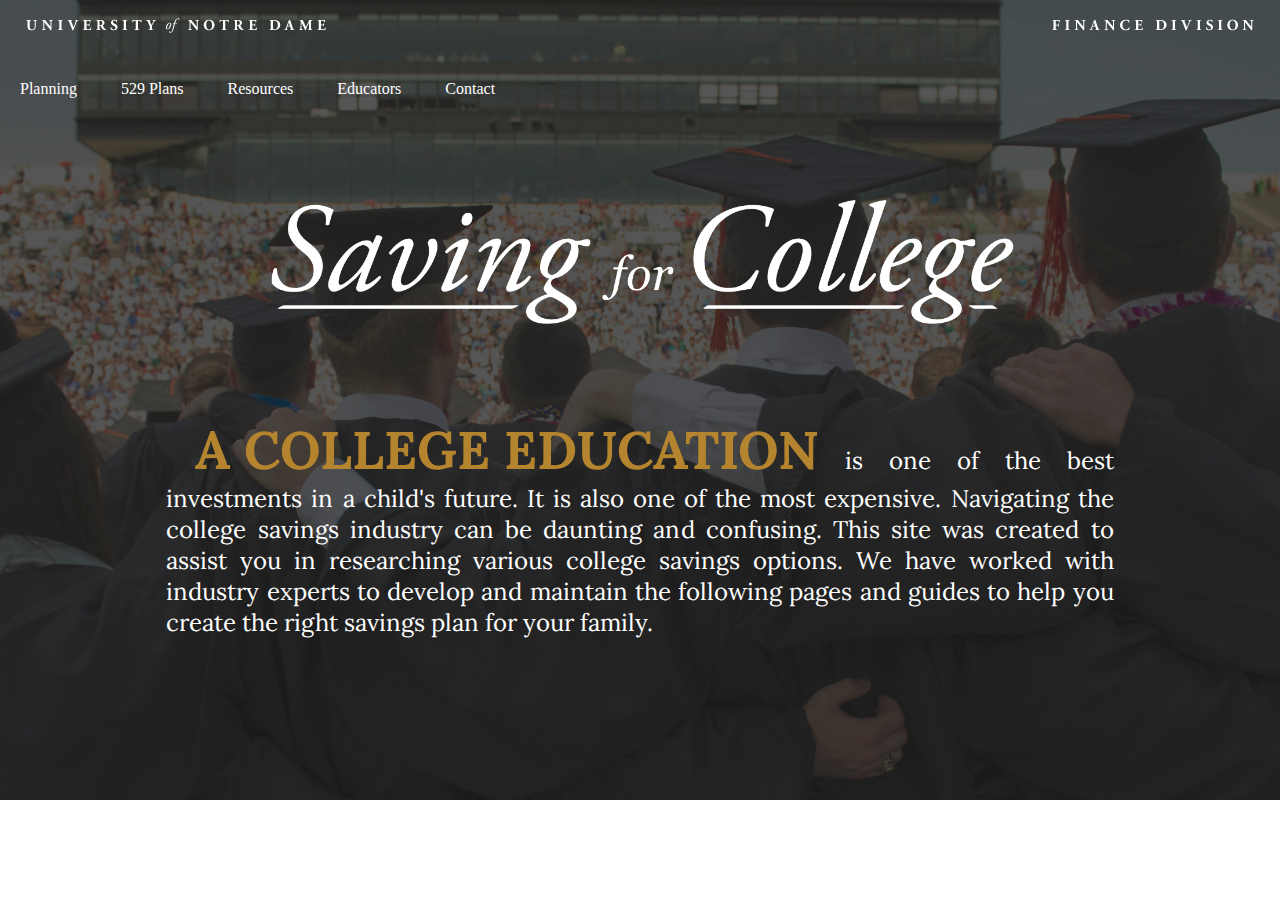
<file: index.html>
<!DOCTYPE HTML>

<html lang="en">

<head>
  <title>Saving for College</title>
  <link rel="stylesheet" href="./style.css">
  <script src="https://ajax.googleapis.com/ajax/libs/jquery/2.1.4/jquery.min.js"></script>
  <!-- <link rel="stylesheet" href="https://maxcdn.bootstrapcdn.com/bootstrap/3.3.5/css/bootstrap.min.css">
  <link rel="stylesheet" href="https://maxcdn.bootstrapcdn.com/bootstrap/3.3.5/css/bootstrap-theme.min.css">
  <script src="https://maxcdn.bootstrapcdn.com/bootstrap/3.3.5/js/bootstrap.min.js"></script> -->
</head>

<body>
  <div id='ndHeader'>
    <a class='und' href='http://wws.nd.edu'></a>
    <a class='fin' href='http://finance.nd.edu/'></a>
  </div>

  <div id="navBar">
    <p>Planning</p>
    <p>529 Plans</p>
    <p>Resources</p>
    <p>Educators</p>
    <p class="last">Contact</p>
  </div>

  <div id='introBlock'>
    <div id='mainLogo'></div>
    <div id='mainText'>
      <p class='headerText'><strong>A COLLEGE EDUCATION</strong> is one of the best investments in a child&#39;s future.
        It is also one of the most expensive. Navigating the college savings industry can be daunting and confusing.
        This site was created to assist you in researching various college savings options. We have worked with
        industry experts to develop and maintain the following pages and guides to help you create the right savings plan for your family.  
      </p>
    </div>
  </div>


</body>

</html>
</file>
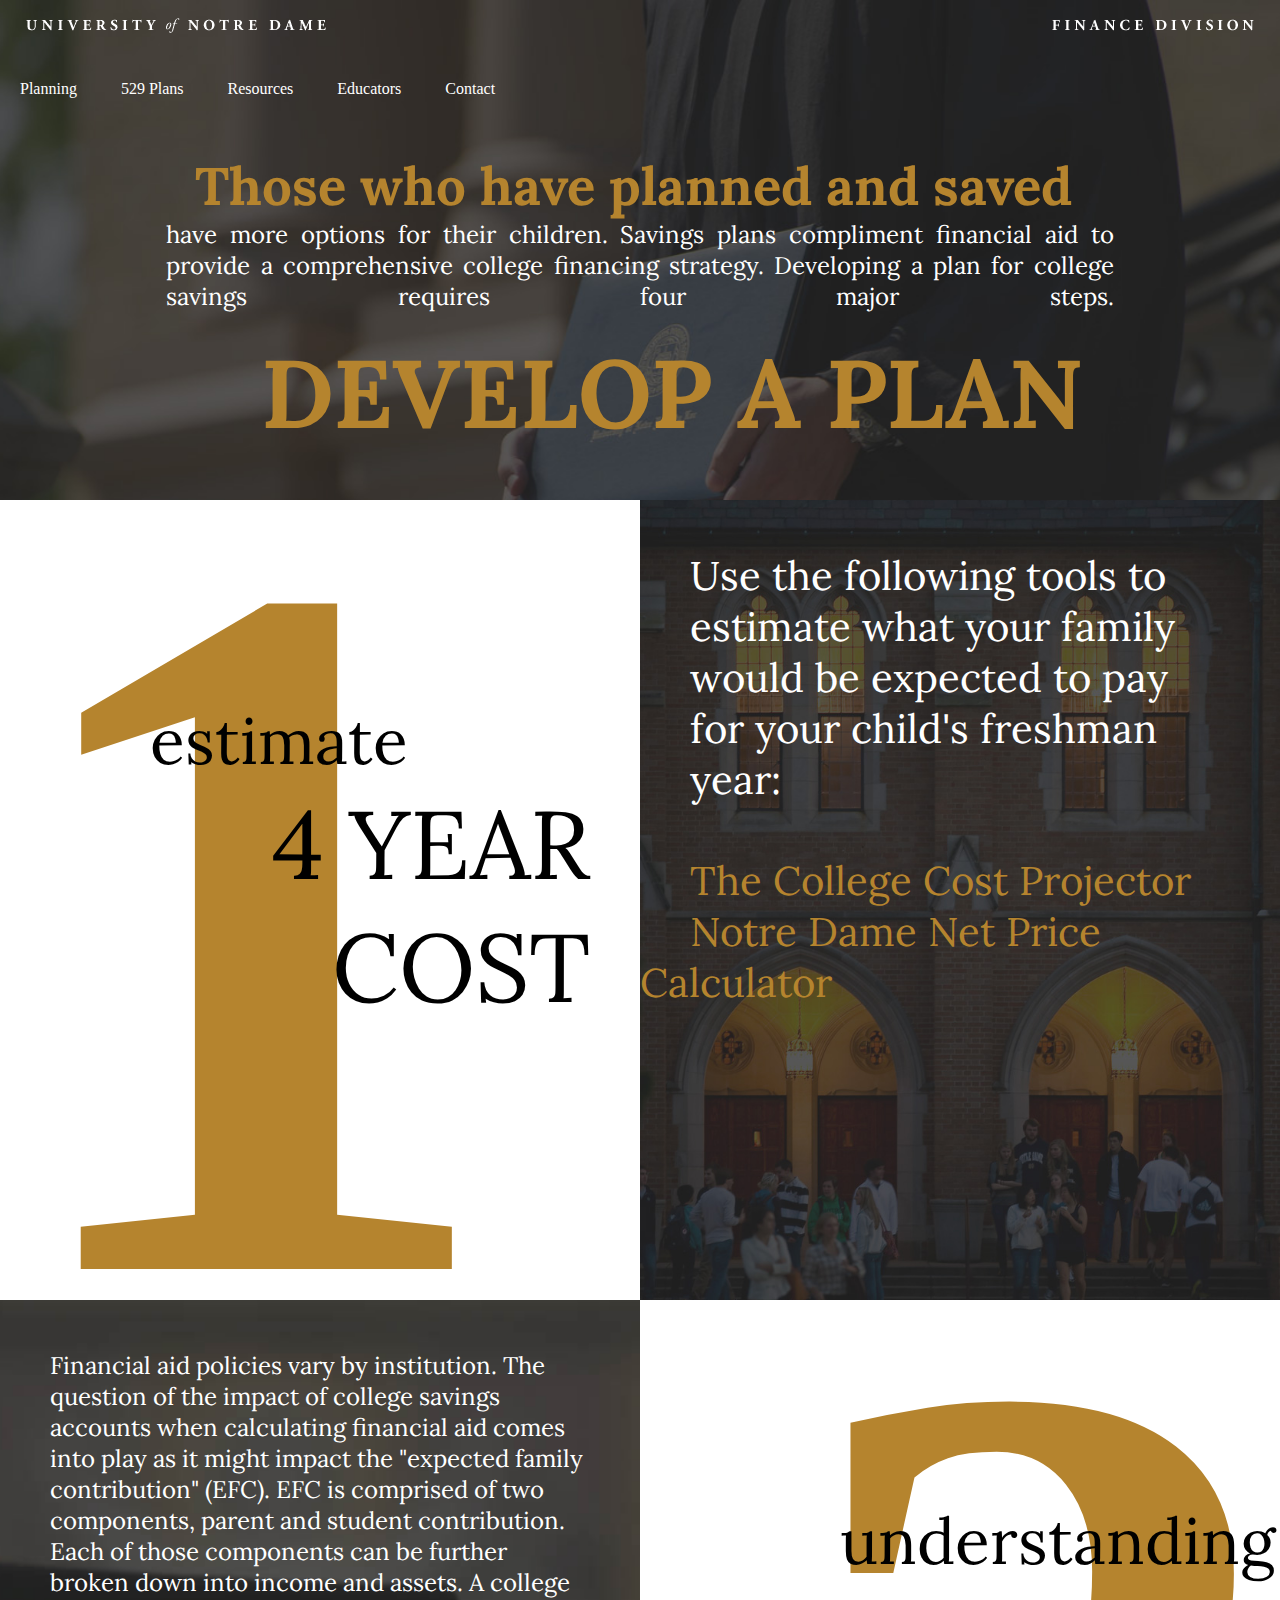
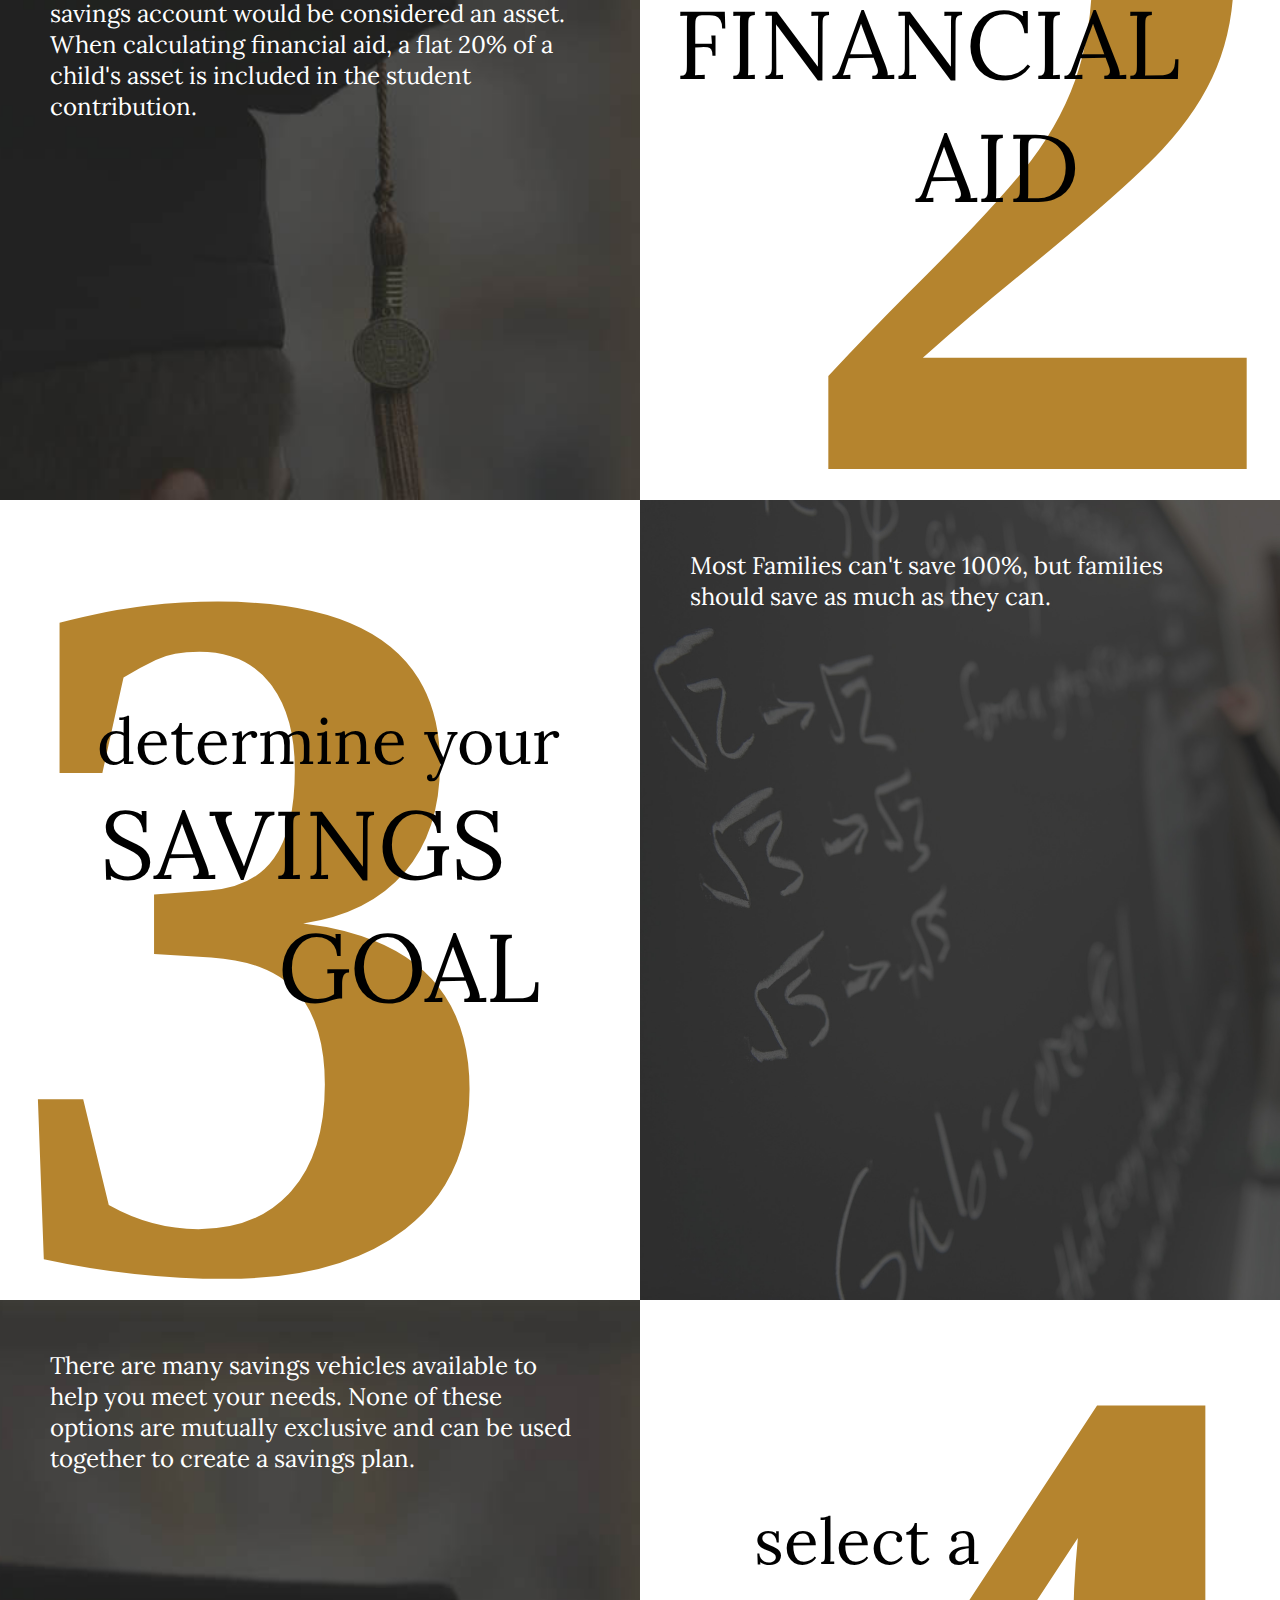
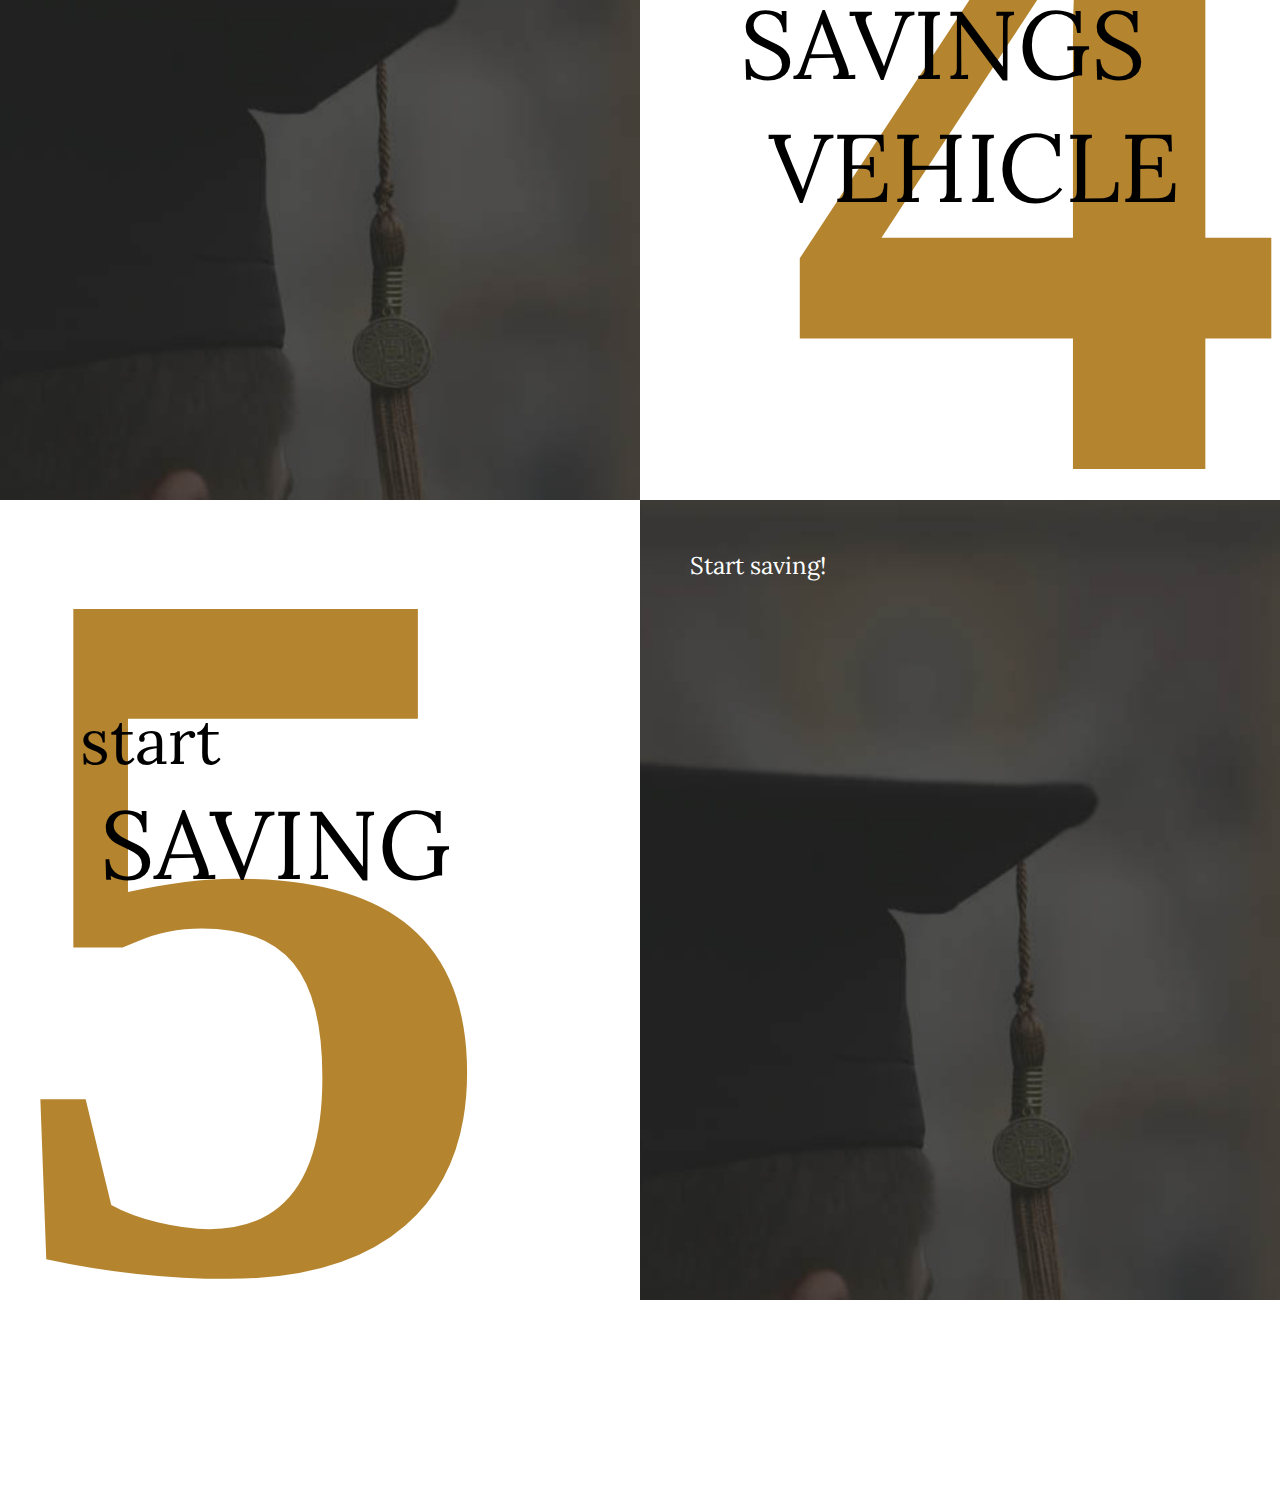
<file: planning.html>
<!DOCTYPE HTML>

<html lang="en">

<head>
  <title>Planning for College</title>
  <link rel="stylesheet" href="./style.css">
  <link rel="stylesheet" href="./planning.css">
  <script src="https://ajax.googleapis.com/ajax/libs/jquery/2.1.4/jquery.min.js"></script>
  <!-- <link rel="stylesheet" href="https://maxcdn.bootstrapcdn.com/bootstrap/3.3.5/css/bootstrap.min.css">
  <link rel="stylesheet" href="https://maxcdn.bootstrapcdn.com/bootstrap/3.3.5/css/bootstrap-theme.min.css">
  <script src="https://maxcdn.bootstrapcdn.com/bootstrap/3.3.5/js/bootstrap.min.js"></script> -->
</head>

<body>
  <div id='ndHeader'>
    <a class='und' href='http://wws.nd.edu'></a>
    <a class='fin' href='http://finance.nd.edu/'></a>
  </div>

  <div id="navBar">
    <p>Planning</p>
    <p>529 Plans</p>
    <p>Resources</p>
    <p>Educators</p>
    <p class="last">Contact</p>
  </div>

  <div id='planningBlock'>
    <div id='planningText'>
      <p class='headerText'><strong>Those who have planned and saved</strong>
        have more options for their children. Savings plans compliment financial aid to provide
        a comprehensive college financing strategy. Developing a plan for college savings requires
        four major steps.
        <strong class='devPlan'>DEVELOP A PLAN</strong>
      </p>
    </div>
  </div>

  <div class='leftBlock estimate'>
    <h1>1</h1>
    <p class='one'>estimate</p>
    <p class='two'>4 YEAR COST</p>
  </div>

  <div class='rightBlock calc'>
    <p>Use the following tools to estimate what your family would
    be expected to pay for your child's freshman year:</p>

    <a href="http://www.finaid.org/calculators/costprojector.phtml">The College Cost Projector</a>
    <a href="https://npc.collegeboard.org/student/app/nd">Notre Dame Net Price Calculator</a>

  </div>
  <div class='leftBlock finAidDesc'>
    <p>Financial aid policies vary by institution. The question of the impact of college savings accounts when calculating
      financial aid comes into play as it might impact the "expected family contribution" (EFC).  EFC is comprised of two components,
      parent and student contribution. Each of those components can be further broken down into income and assets. A college savings
      account would be considered an asset.  When calculating financial aid, a flat 20% of a child's asset is included in the student
      contribution. </p>
  </div>
  <div class='rightBlock finAid'>
    <h1>2</h1>
    <p class='one'>understanding</p>
    <p class='two'>FINANCIAL</p>
    <p class='three'>AID</p>
  </div>
  <div class='leftBlock savings'>
    <h1>3</h1>
    <p class='one'>determine your</p>
    <p class='two'>SAVINGS</p>
    <p class='three'>GOAL</p>
  </div>
  <div class='rightBlock savGoalDesc'>
    <p>Most Families can't save 100%, but
      families should save as much as they can.</p>
  </div>
  <div class='leftBlock vehDesc'>
    <p>There are many savings vehicles available to
      help you meet your needs.  None of these options
      are mutually exclusive and can be used together
      to create a savings plan.</p>
  </div>
  <div class='rightBlock vehicle'>
    <h1>4</h1>
    <p class='one'>select a</p>
    <p class='two'>SAVINGS</p>
    <p class='three'>VEHICLE</p>
  </div>
  <div class='leftBlock start'>
    <h1>5</h1>
    <p class='one'>start</p>
    <p class='two'>SAVING</p>
  </div>
  <div class='rightBlock startDesc'>
    <p>Start saving!</p>
  </div>




</body>

</html>
</file>
<file: style.css>
@import url(http://fonts.googleapis.com/css?family=Lora:400,700);

body, html {
	width: 100%;
	padding: 0 auto;
	margin: 0 auto;
	text-align: center;
	font-family: Georgia;
	font-family: 'Lora', serif;
}

a {
	text-decoration: none;
	color: rgb(181,132,46);
}

a:hover {
	text-decoration: none;
	color: white;
}

a:active {
	color: rgb(181,132,46);
}

/*///////////////ND Header//////////*/

#ndHeader {
	width: 96%;
	height: 50px;
	padding: 0 2%;
	position: absolute;
}

a.und {
	background: url('./images/nd-gray.png') no-repeat left top;
	background-size: contain;
	height: 100%;
	width: 25%;
	position: relative;
	display: inline-block;
	float: left;
	margin: 0 auto;
}

a.fin {
	background: url('./images/oit-gray.png') no-repeat right top;
	background-size: contain;
	height: 100%;
	width: 25%;
	position: relative;
	display: inline-block;
	float: right;
	margin: 0 auto;
}

/*///////////////Nav Bar//////////////*/

#navBar {
	font-family: serif;
	position: absolute;
	top: 60px;
	color: white;
	/*background-color: rgba(45, 44, 44, 0.7);*/
	border-bottom-right-radius: 10px;
	border-top-right-radius: 10px;
}


#navBar p {
	margin: 0 auto;
	padding: 20px;
	display: inline-block;
}

/*///////////////Intro Div//////////////*/

#introBlock {
	width: 100%;
	height: 800px;
	padding: 0 auto;
	margin: 0 auto;
	background: url('./images/comm.jpg') no-repeat center;
	background-size: cover;
	background-attachment: fixed;
	border-bottom: 2px solid white;
}

#mainLogo {
	width: 60%;
	margin: 0 20% 5% 20%;
	padding: 10% 0 0 0;
	height: 200px;
	background: url('./images/logo.png') no-repeat bottom center;
	background-size: contain;
}

#mainText {
	color: white;
	text-align: justify;
	padding: 0 13%;
}

strong {
	position: relative;
	display: inline-block;
	color: rgb(181,132,46);
	padding-left: 3%;
	font-size: 2.2em;
}

.headerText {
	position: relative;
	display: inline-block;
	font-size: 1.5em;
	margin-bottom: 0;
}
</file>
<file: planning.css>
@import url(http://fonts.googleapis.com/css?family=Lora:400,700);

body, html {
	width: 100%;
	padding: 0 auto;
	margin: 0 auto;
	text-align: center;
	font-family: Georgia;
	font-family: 'Lora', serif;
}

#planningBlock {
  width: 100%;
	height: 500px;
	padding: 0 auto;
	margin: 0 auto;
	background: url('./images/diploma.jpg') no-repeat center;
	background-size: cover;
	background-attachment: fixed;
}

#planningText {
  color: white;
	text-align: justify;
	padding: 10% 13% 0 13%;
}

.devPlan {
  padding-left: 10%;
  padding-top: 2%;
  font-size: 4em;
}

/*---------------------------------------*/


.leftBlock {
  position: relative;
  display: inline-block;
  float: left;
  width: 50%;
  margin: 0 auto;
  height: 800px;
}

.rightBlock {
  position: relative;
  display: inline-block;
  float: right;
  width: 50%;
  margin: 0 auto;
  height: 800px;
}

/*---------------------------------------*/


.estimate h1 {
  font-family: serif;
  text-align: left;
  font-size: 63em;
  margin: 0 auto;
  color: rgb(181,132,46);
  position: absolute;
  top: -150px;
  z-index: -1;
}

.estimate .one {
  font-size: 4em;
  text-align: left;
  padding: 200px 0 0 150px;
  margin: 0 auto;
}

.estimate .two {
  font-size: 6em;
  text-align: right;
  padding: 0 50px 0 0;
  margin: 0 auto;
}

.calc {
  background: url('./images/south.jpg') no-repeat center;
  background-size: cover;
  color: white;
  font-size: 2.5em;
  text-align: left;
}

.calc p,
.calc a {
  margin: 50px;
}

/*---------------------------------------*/


.finAid h1 {
  font-family: serif;
  text-align: right;
  font-size: 63em;
  margin: 0 auto;
  color: rgb(181,132,46);
  position: absolute;
  top: -150px;
  right: -10px;
  z-index: -1;
}

.finAid .one {
  font-size: 4em;
  text-align: left;
  padding: 200px 0 0 200px;
  margin: 0 auto;
}

.finAid .two {
  font-size: 6em;
  text-align: right;
  padding: 0 100px 0 0;
  margin: 0 auto;
}

.finAid .three {
  font-size: 6em;
  text-align: right;
  padding: 0 200px 0 0;
  margin: 0 auto;
}

.finAidDesc {
  background: url('./images/cap.jpg') no-repeat center;
  background-size: cover;
  color: white;
  font-size: 1.5em;
  text-align: left;
  position: relative;
}

.finAidDesc p {
  margin: 50px;
}

/*---------------------------------------*/


.savings h1 {
  font-family: serif;
  text-align: left;
  font-size: 63em;
  margin: 0 auto;
  color: rgb(181,132,46);
  position: absolute;
  top: -150px;
  z-index: -1;
}

.savings .one {
  font-size: 4em;
  text-align: right;
  padding: 200px 80px 0 0;
  margin: 0 auto;
}

.savings .two {
  font-size: 6em;
  text-align: left;
  padding: 0 0 0 100px;
  margin: 0 auto;
}

.savings .three {
  font-size: 6em;
  text-align: right;
  padding: 0 100px 0 0;
  margin: 0 auto;
}

.savGoalDesc {
  background: url('./images/chalk.jpg') no-repeat center;
  background-size: cover;
  color: white;
  font-size: 1.5em;
  text-align: left;
  position: relative;
}

.savGoalDesc p {
  margin: 50px;
}

/*---------------------------------------*/

.vehicle h1 {
  font-family: serif;
  text-align: right;
  font-size: 63em;
  margin: 0 auto;
  color: rgb(181,132,46);
  position: absolute;
  top: -150px;
  right: -10px;
  z-index: -1;
}

.vehicle .one {
  font-size: 4em;
  text-align: right;
  padding: 200px 300px 0 0;
  margin: 0 auto;
}

.vehicle .two {
  font-size: 6em;
  text-align: left;
  padding: 0 0 0 100px;
  margin: 0 auto;
}

.vehicle .three {
  font-size: 6em;
  text-align: right;
  padding: 0 100px 0 0;
  margin: 0 auto;
}

.vehDesc {
  background: url('./images/cap.jpg') no-repeat center;
  background-size: cover;
  color: white;
  font-size: 1.5em;
  text-align: left;
  position: relative;
}

.vehDesc p {
  margin: 50px;
}

/*---------------------------------------*/

.start h1 {
  font-family: serif;
  text-align: left;
  font-size: 63em;
  margin: 0 auto;
  color: rgb(181,132,46);
  position: absolute;
  top: -150px;
  z-index: -1;
}

.start .one {
  font-size: 4em;
  text-align: left;
  padding: 200px 0 0 80px;
  margin: 0 auto;
}

.start .two {
  font-size: 6em;
  text-align: left;
  padding: 0 0 0 100px;
  margin: 0 auto;
}

.startDesc {
  background: url('./images/cap.jpg') no-repeat center;
  background-size: cover;
  color: white;
  font-size: 1.5em;
  text-align: left;
  position: relative;
}

.startDesc p {
  margin: 50px;
}
</file>
